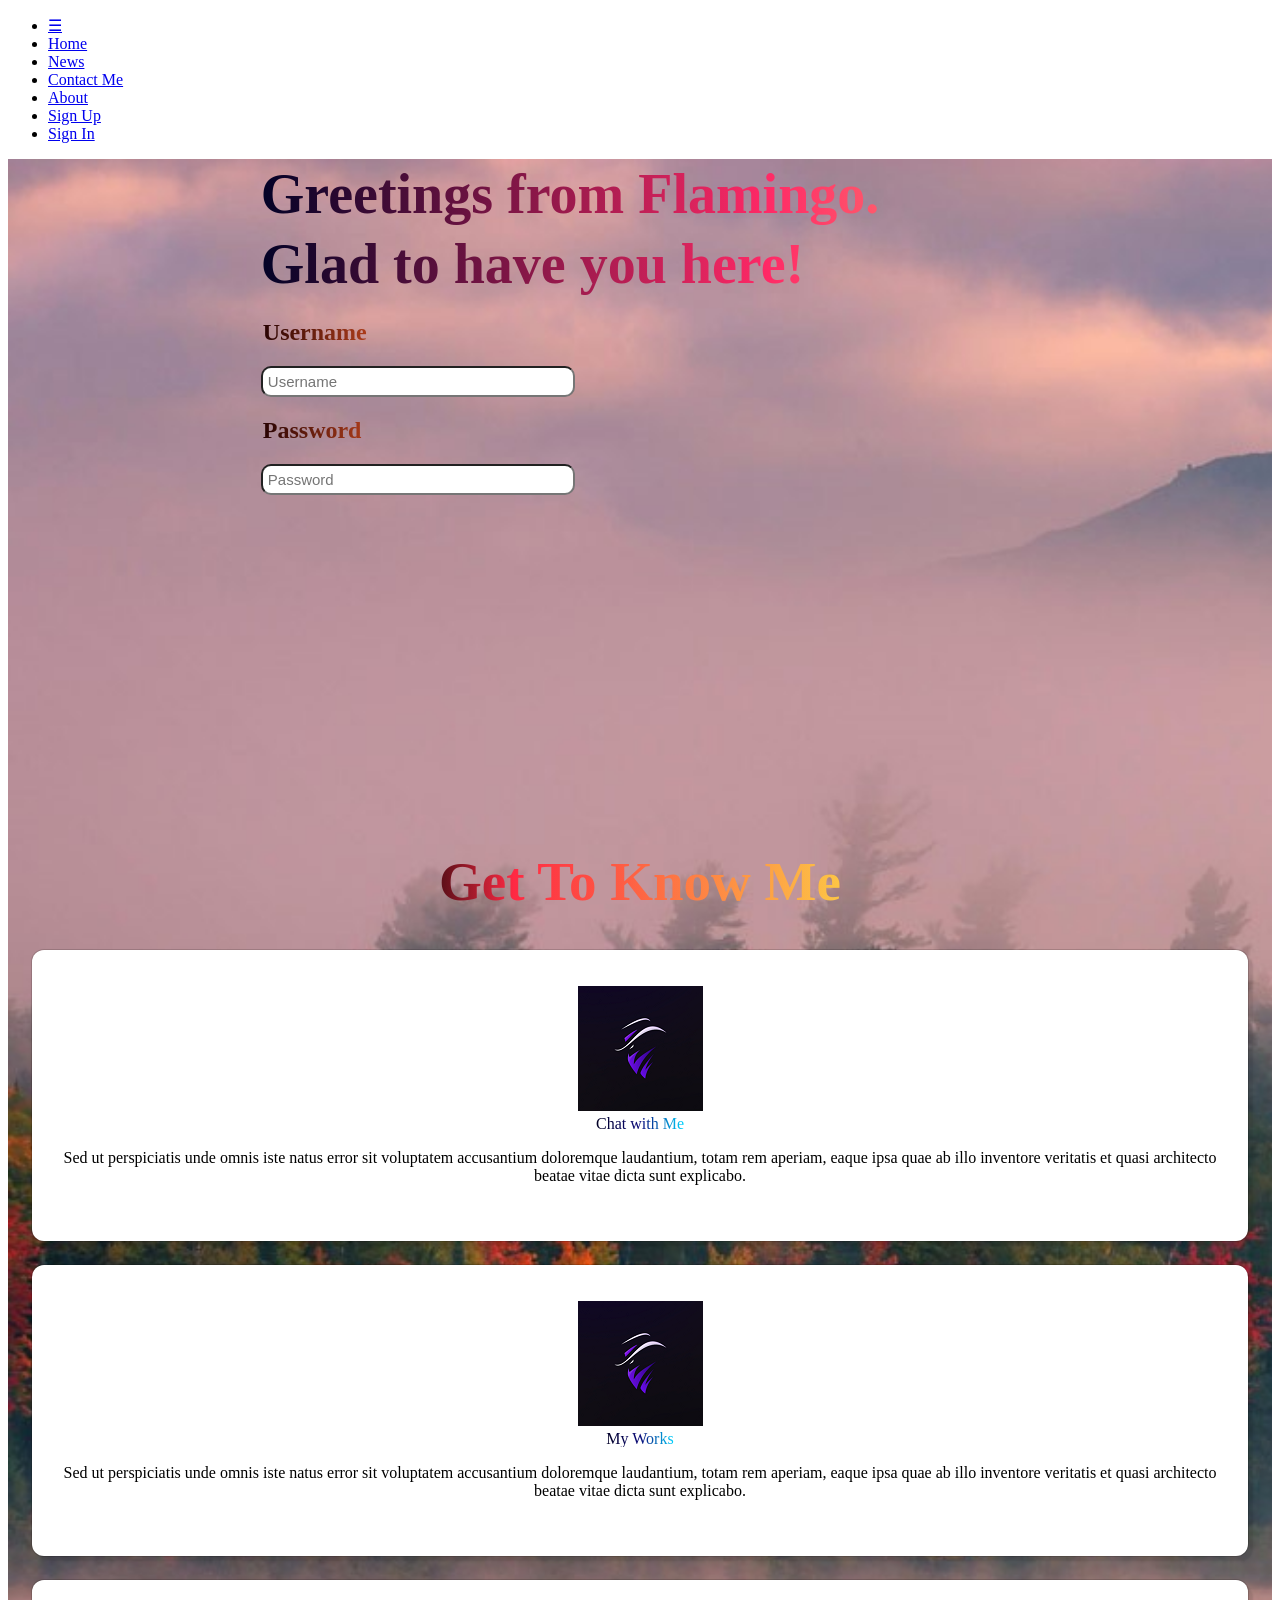
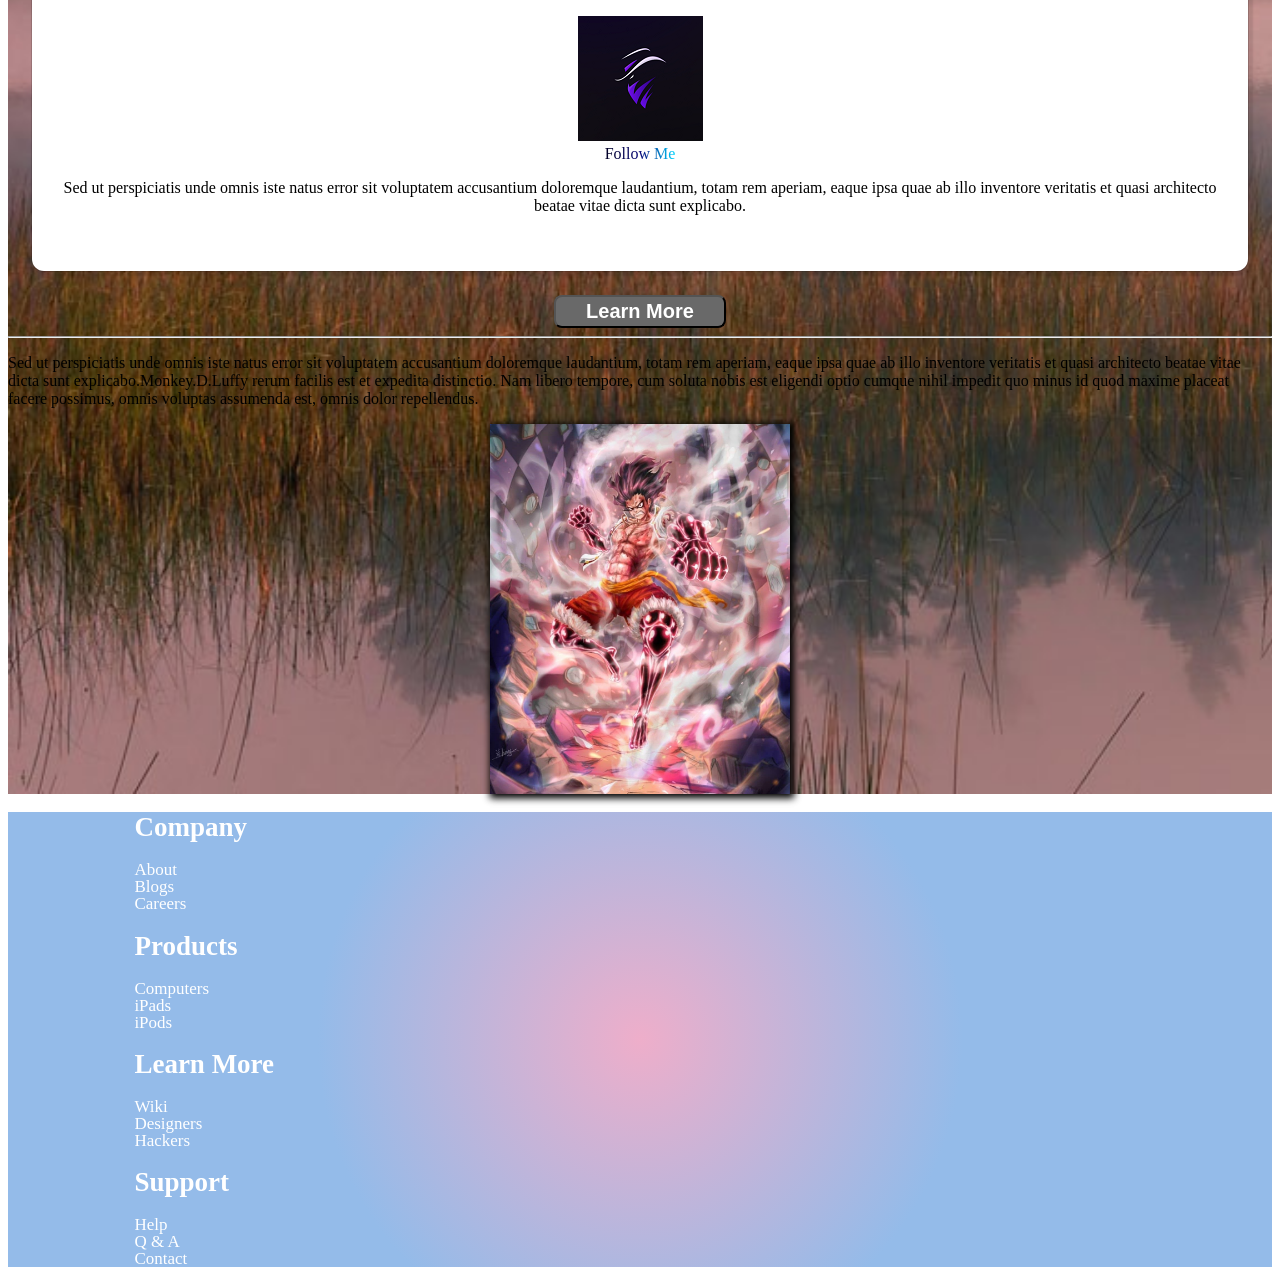
<file: index.html>
<!DOCTYPE html>
<html lang='en'>
   <head>
     <title>Flamingo's Playground</title>
        <link rel="preconnect" href="https://fonts.gstatic.com">
<link href="https://fonts.googleapis.com/css2?family=Dancing+Script&family=Great+Vibes&family=Pacifico&family=Saira+Condensed:wght@100&display=swap" rel="stylesheet">
     <link rel="stylesheet" href="index6.css">
    </head>
    <body>
        <nav>
          <ul class='topnav' id='dropdownClick'>
               <li class="dropdownIcon"><a href='javascript:void(0);'onclick=' dropdownMenu()'>&#9776;</a></li>
              <li><a href='#home'>Home</a></li>
            <li><a href='#news'>News</a></li>
            <li><a href='#contact'>Contact Me</a></li>
            <li><a href='#about'>About</a></li>
              
              <li class='topnav-right'><a href='#signup'>Sign Up</a></li>
            <li class='topnav-right'><a href='#signin'>Sign In</a></li>
             
            </ul>        
        </nav>
        
        
        <div  id="mainbg">
        <div style="background-image:url(connery_pond.jpg);"></div>
    <div class='container' id="section-1-gradient">
        <div class='row'>
         <div class='col-6'>
            <div class=" leftSide-col">
             <h1 class="large">Greetings from Flamingo.</h1>
             <h1 class="large">Glad to have you here! </h1>
             </div>
            <form>
              <div>
                <h2>Username</h2>
                <input class='inputbox' name="username"type="text" placeholder="Username">
                  <h2>Password</h2>
                <input class='inputbox' name="password"type="text" placeholder="Password">
                </div>
             </form>
            </div>
        
            <div class="col-6">
             <div class="rightSide-col">
                <iframe width="560" height="315" src="https://www.youtube.com/embed/Nyy_nreMuVE" title="YouTube video player" frameborder="0" allow="accelerometer; autoplay; clipboard-write; encrypted-media; gyroscope; picture-in-picture" allowfullscreen></iframe>
                </div>
            </div>
        
        </div>
                
        </div>  
        
        <header>
        <h1 class="section2header">Get To Know Me</h1>
        </header>   
        <div class="container">
          <div class="row">
             <div class="col-4">
               <div class="box">
                <div class="icon">
                <img src="icon1.png">   
                  </div>
                   <label>
                   Chat with Me
                   </label>
    <p>Sed ut perspiciatis unde omnis iste natus error sit voluptatem accusantium doloremque laudantium, totam rem aperiam, eaque ipsa quae ab illo inventore veritatis et quasi architecto beatae vitae dicta sunt explicabo.</p>
                 </div>
              </div>
               <div class="col-4">
               <div class="box">
                <div class="icon">
                <img src="icon1.png">   
                  </div>
                   <label>
                   My Works
                   </label>
    <p>Sed ut perspiciatis unde omnis iste natus error sit voluptatem accusantium doloremque laudantium, totam rem aperiam, eaque ipsa quae ab illo inventore veritatis et quasi architecto beatae vitae dicta sunt explicabo.</p>
                 </div>
              </div>
               <div class="col-4">
               <div class="box">
                <div class="icon">
                <img src="icon1.png">   
                  </div>
                   <label>
                  Follow Me 
                   </label>
    <p>Sed ut perspiciatis unde omnis iste natus error sit voluptatem accusantium doloremque laudantium, totam rem aperiam, eaque ipsa quae ab illo inventore veritatis et quasi architecto beatae vitae dicta sunt explicabo.</p>
                 </div>
              </div>
            </div>
        
          <div class="row">
            <div class="col-12">
                <button class="learnMore">Learn More</button>
              </div>
            </div>
        </div>
        <hr>
            <div class="container">
              <div class="row">
                <div class="col-7">
                <article>                 
  <p>Sed ut perspiciatis unde omnis iste natus error sit voluptatem accusantium doloremque laudantium, totam rem aperiam, eaque ipsa quae ab illo inventore veritatis et quasi architecto beatae vitae dicta sunt explicabo.Monkey.D.Luffy rerum facilis est et expedita distinctio. Nam libero tempore, cum soluta nobis est eligendi optio cumque nihil impedit quo minus id quod maxime placeat facere possimus, omnis voluptas assumenda est, omnis dolor repellendus. </p>
                   </article>
                  </div>
                 <div class="col-5">
                   <div class="slopeIcon">
                     <img src="image2.png">   
                 </div>                       
               </div>
            </div>
          </div>
        </div>
    
    <footer class="footsy">
     <div class="row">
       <div class="col-3 mobileStack">
        <h1>Company</h1>
         <ul>
          <li>About</li>
             <li>Blogs</li>
             <li>Careers</li>
         </ul>  
       </div>   
          <div class="col-3 mobileStack">
        <h1>Products</h1>
         <ul>
          <li>Computers</li>
             <li>iPads</li>
             <li>iPods</li>
         </ul>  
       </div>   
          <div class="col-3 mobileStack">
        <h1>Learn More</h1>
         <ul>
          <li>Wiki</li>
             <li>Designers</li>
             <li>Hackers</li>
         </ul>  
       </div> 
          <div class="col-3 mobileStack">
        <h1>Support</h1>
         <ul>
          <li>Help</li>
             <li>Q &amp; A</li>
             <li>Contact</li>
         </ul>  
       </div>  
        
     </div>    
        
        
    </footer>
        
        
        
        
        
        <script>
        function dropdownMenu(){
         var x = document.getElementById("dropdownClick");
         if (x.className === "topnav") {
             x.className += " responsive";
             /*change topnav to topnav.responsive*/
         } else{
             x.className = "topnav";
         }   
        }        
        </script>
    
    </body>


</html>
</file>
<file: index6.css>
/*#######Custom Styles######*/

#mainbg{
background: rgb(255,255,255);
 background-image: url(connery_pond.jpg);
background-size:cover;  

}




div.box{
    text-align: center;
    margin:24px;
    border-radius:12px; 
    padding:36px 24px 40px 24px;
    background-color: white;
    box-shadow: 0 0 0 1px rgba(0,0,0,.15), 5px 5px 2px 0 rgba(0,0,0,0.1); 
    
}

div .slopeIcon img{
    width:300px;
    height:370px;
    display:block;
    margin:auto;
    box-shadow: 2px/*H*/ 2px/*V*/ 10px/*B*/ 2px/*S*/ rgba(0/*Sh*/,0/*Bg*/,0/*BX*/,0.15/*OP*/), 2px 2px 7px 2px rgba(0,0,0,1);
}


button {
    font-size: 20px;
    font-weight: 700;
    color:white;
    background-color:dimgrey;
    border-radius: 8px;
    padding: 3px 30px;
    display:block;
    text-align: center;
    margin:5px;
    
}

button.learnMore{
    display: block;
    margin:auto;
}

button:hover{
    background-color:black;
}

div.icon{
   
    width:100%;
}

div.leftSide-col{
    margin-left:20%;
}

div.rightSide-col{
    margin-left: 15%;
}
h1.large{
    background-size:100%;
    background-color: #f3ec78;
    background-image: linear-gradient(90deg, rgba(2,2,38,1) 0%, rgba(255,41,102,1) 50%, rgba(254,255,129,1) 100%);
    background-size: 100%;
    -webkit-background-clip: text;
    -moz-background-clip: text;
    -webkit-text-fill-color: transparent; 
    -moz-text-fill-color: transparent;
    font-size:56px;
    margin:0;
    line-height: 70px;
}   

h1.section2header{
    font-size: 55px;
    text-align: center;
background: rgb(0,0,0);
background: linear-gradient(90deg, rgba(0,0,0,1) 31%, rgba(255,41,67,1) 40%, rgba(252,240,69,1) 73%);

    background-size: 100%;
    -webkit-background-clip: text;
    -moz-background-clip: text;
    -webkit-text-fill-color: transparent; 
    -moz-text-fill-color: transparent;
     
}

input[type="text"]{
    font-size:15px;
    width:300px;
    min-width:100px;
    padding:5px;
     border-radius: 10px; 
}

 h2{
    padding-left:2px;
       background-size:100%;
     background: rgb(2,2,38);
  background: linear-gradient(90deg, rgba(38,2,2,1) 0%, rgba(255,96,41,1) 17%, rgba(255,228,251,1) 47%);
    background-size: 100%;
    -webkit-background-clip: text;
    -moz-background-clip: text;
    -webkit-text-fill-color: transparent; 
    -moz-text-fill-color: transparent;
   
}

form{
   margin-left: 20%;
   
}

label{
  background: rgb(2,0,36);
background: linear-gradient(90deg, rgba(2,0,36,1) 0%, rgba(9,9,121,1) 50%, rgba(0,212,255,1) 100%);
    background-size: 100%;
    -webkit-background-clip: text;
    -moz-background-clip: text;
    -webkit-text-fill-color: transparent; 
    -moz-text-fill-color: transparent;
     
 
}

footer.footsy{
    background: rgb(238,174,202);
background: radial-gradient(circle, rgba(238,174,202,1) 0%, rgba(148,187,233,1) 48%, rgba(148,187,233,1) 100%);
    padding-left: 10%;
    
}

footer.footsy h1{
    color:#fff;
    font-size: 27px;
}

footer.footsy ul{
    list-style: none;
    text-align: left;
    padding-left: 0;
}

footer.footsy ul li{
    color:#fff;
    font-size:17px;
    line-height: 1;
    padding-left: 0;
    
}
/*######Mobile####################*/
@media screen and (max-width:680px){
    ul.topnav li:not(:nth-child(2)){
        display:none;
        
    }
    
   
    ul.topnav li.dropdownIcon{
        display:block;
        float:right;
        
    } 
    
    ul.topnav.responsive li.dropdownIcon{
        position: absolute;
        top:0;
        right:0;
        
    }
    ul.topnav.responsive{
        position: relative;
        padding-left: 1em;
    }
    
    ul.topnav.responsive li{
        display:inline;
        float:none;
    }
    ul.topnav.responsive li a{
        display:block;
        text-align: left;
    }
    
    h1.section2header{
        font-size:45px;
    }
    
    article p{
        font-size:20px;
    }
    .col-7,
    .col-6,
    .col-5,
    .col-4 {
        width:100%;
        margin:0;
    }
    
    div.mobileStack {
        width: 50%;
        display: block;
    }
        
    
    div.box{
        
        padding:5px;
        display:block;
    }   
    
    div.slopeIcon{
        margin:10px;
    }
    div.slopeIcon img{
        width:80%;
        
    }
    
    form{
        margin:15px;
    }
    
    
    div.leftSide-col{
        margin-left:15px;
    }

    div.rightSide-col{
        margin-left: 15px;
    }

    iframe{
        width:450px;
        height:265px;
        margin:0;
        overflow:hidden;
    }
}
</file>
